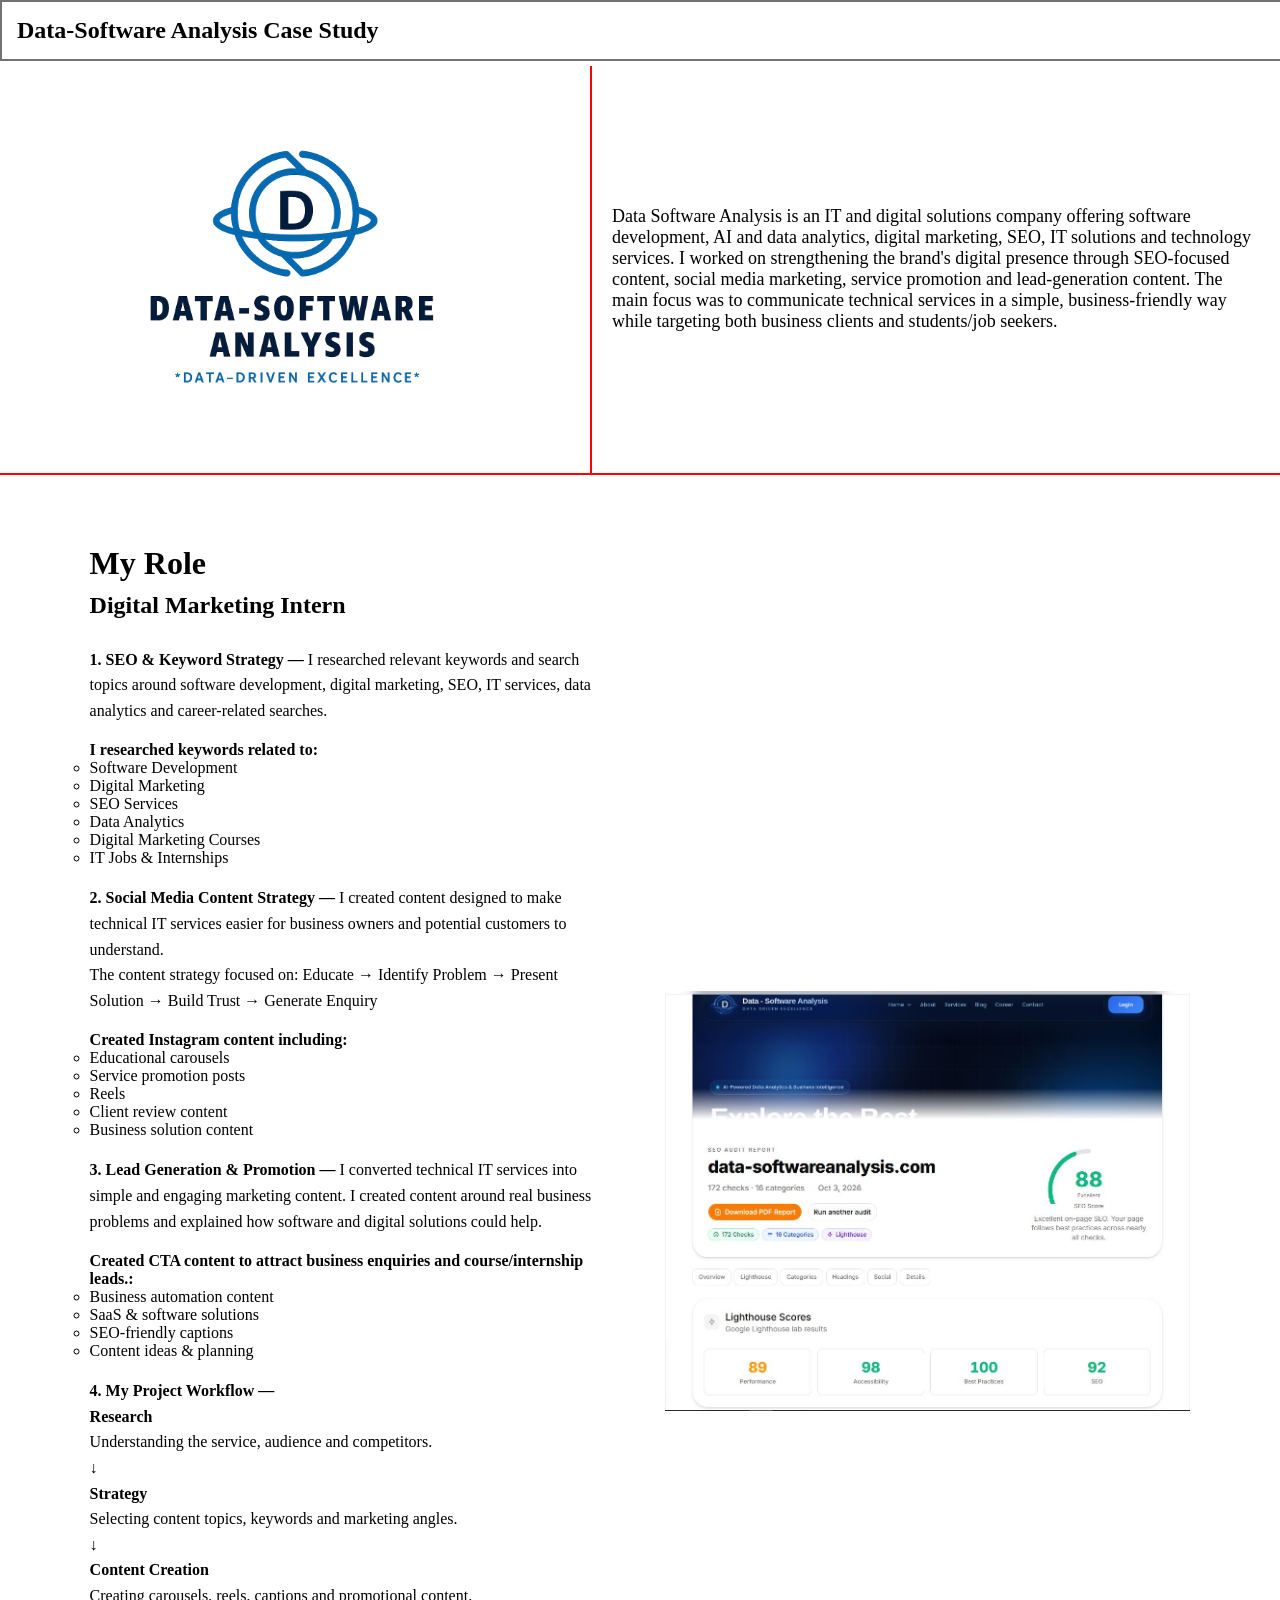
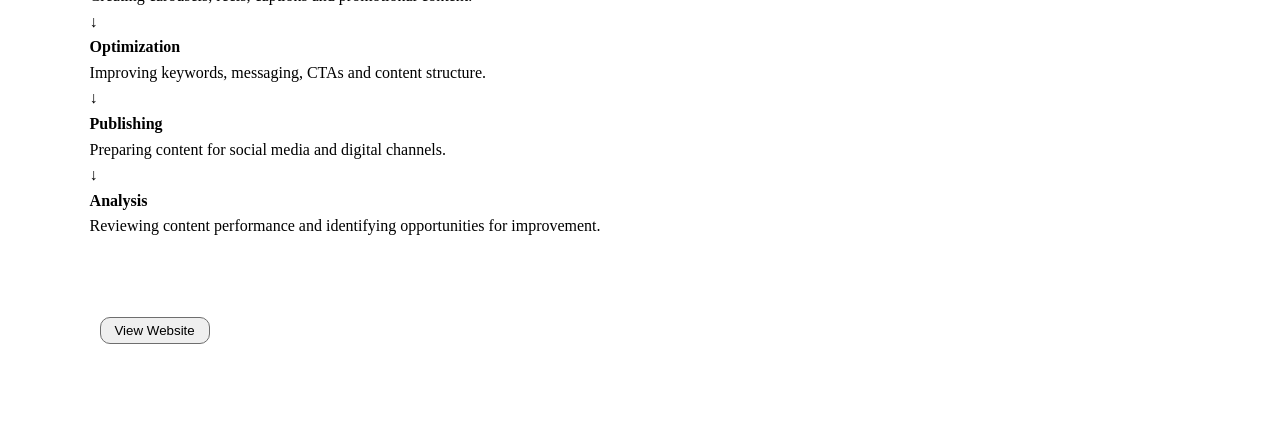
<file: DataSoftwareAnalysis.html>
<!DOCTYPE html>
<html lang="en">
    <head>
        <meta charset="UTF-8">
        <meta name="viewport" content="width=device-width, initial-scale=1.0">
        <title>Data-Software Analysis Case Study</title>
        <link rel="stylesheet" href="Style.css">
    </head>
    <body>
        <section class="Grace-hero">
            <h1>Data-Software Analysis Case Study </h1>
            <div class="Grace-content">
                <img src="./Assets/Img/DSA logo.png" alt="data-software analysis"
                    style="width: 550px; height: auto;">
                <p>
                    Data Software Analysis is an IT and digital solutions
                    company offering software development, AI and data
                    analytics, digital marketing, SEO, IT solutions and
                    technology services.

                    I worked on strengthening the brand's digital presence
                    through SEO-focused content, social media marketing, service
                    promotion and lead-generation content.

                    The main focus was to communicate technical services in a
                    simple, business-friendly way while targeting both business
                    clients and students/job seekers.
                </p>
            </div>
        </section>

        <section class="SEO-audit">

            <div class="seo-text">

                <h2>My Role</h2>
                <h3>Digital Marketing Intern</h3>

                <p>
                    <strong>1. SEO & Keyword Strategy —</strong>
                    I researched relevant keywords and search topics around
                    software development, digital marketing, SEO, IT services,
                    data analytics and career-related searches.
                    <ol> <strong>I researched keywords related to:</strong>
                        <li type="circle"> Software Development </li>
                        <li type="circle"> Digital Marketing </li>
                        <li type="circle"> SEO Services </li>
                        <li type="circle"> Data Analytics </li>
                        <li type="circle"> Digital Marketing Courses </li>
                        <li type="circle"> IT Jobs & Internships </li>
                    </ol>

                </p>

                <p>
                    <strong>2. Social Media Content Strategy —</strong>
                    I created content designed to make technical IT services
                    easier for business owners and potential customers to
                    understand.
                    <br> The content strategy focused on:
                    Educate → Identify Problem → Present Solution → Build Trust
                    → Generate Enquiry
                    <ol> <strong>Created Instagram content including:</strong>
                        <li type="circle"> Educational carousels </li>
                        <li type="circle"> Service promotion posts </li>
                        <li type="circle"> Reels </li>
                        <li type="circle"> Client review content </li>
                        <li type="circle"> Business solution content </li>
                    </ol>
                </p>

                <p>
                    <strong>3. Lead Generation & Promotion —</strong>
                    I converted technical IT services into simple and engaging
                    marketing content. I created content around real business
                    problems and explained how software and digital solutions
                    could help.
                    <ol> <strong>Created CTA content to attract business
                            enquiries and course/internship leads.:</strong>
                        <li type="circle"> Business automation content </li>
                        <li type="circle"> SaaS & software solutions </li>
                        <li type="circle"> SEO-friendly captions </li>
                        <li type="circle"> Content ideas & planning </li>
                    </ol>
                </p>

                <p>
                    <strong>4. My Project Workflow —</strong>
                   <br> <strong>Research</strong> <br>

                    Understanding the service, audience and competitors.
                    <br>
                    ↓
                    <br>
                    <strong> Strategy </strong> 
                    <br>
                    Selecting content topics, keywords and marketing angles.
                    <br>
                    ↓
                    <br>
                    <strong> Content Creation </strong> 
                    <br>
                    Creating carousels, reels, captions and promotional content.
                    <br>
                    ↓
                    <br>
                   <strong> Optimization </strong> 
                    <br>
                    Improving keywords, messaging, CTAs and content structure.
                    <br>
                    ↓
                    <br>
                    <strong> Publishing </strong> 
                    <br>
                    Preparing content for social media and digital channels.
                    <br>
                    ↓
                    <br>
                   <strong> Analysis </strong> 
                    <br>
                    Reviewing content performance and identifying opportunities
                    for improvement.
                </p>

            </div>

            <div class="Grace-seo-img">
                <img src="./Assets/Img/Data Soft Seo Audit.JPG"
                    alt="Data-Software Analysis SEO Audit">
            </div>
            <button class="btn">
                <a href="https://data-softwareanalysis.com/" target="_blank">
                    View Website</a>
            </button>
        </section>

    </body>
</html>
</file>
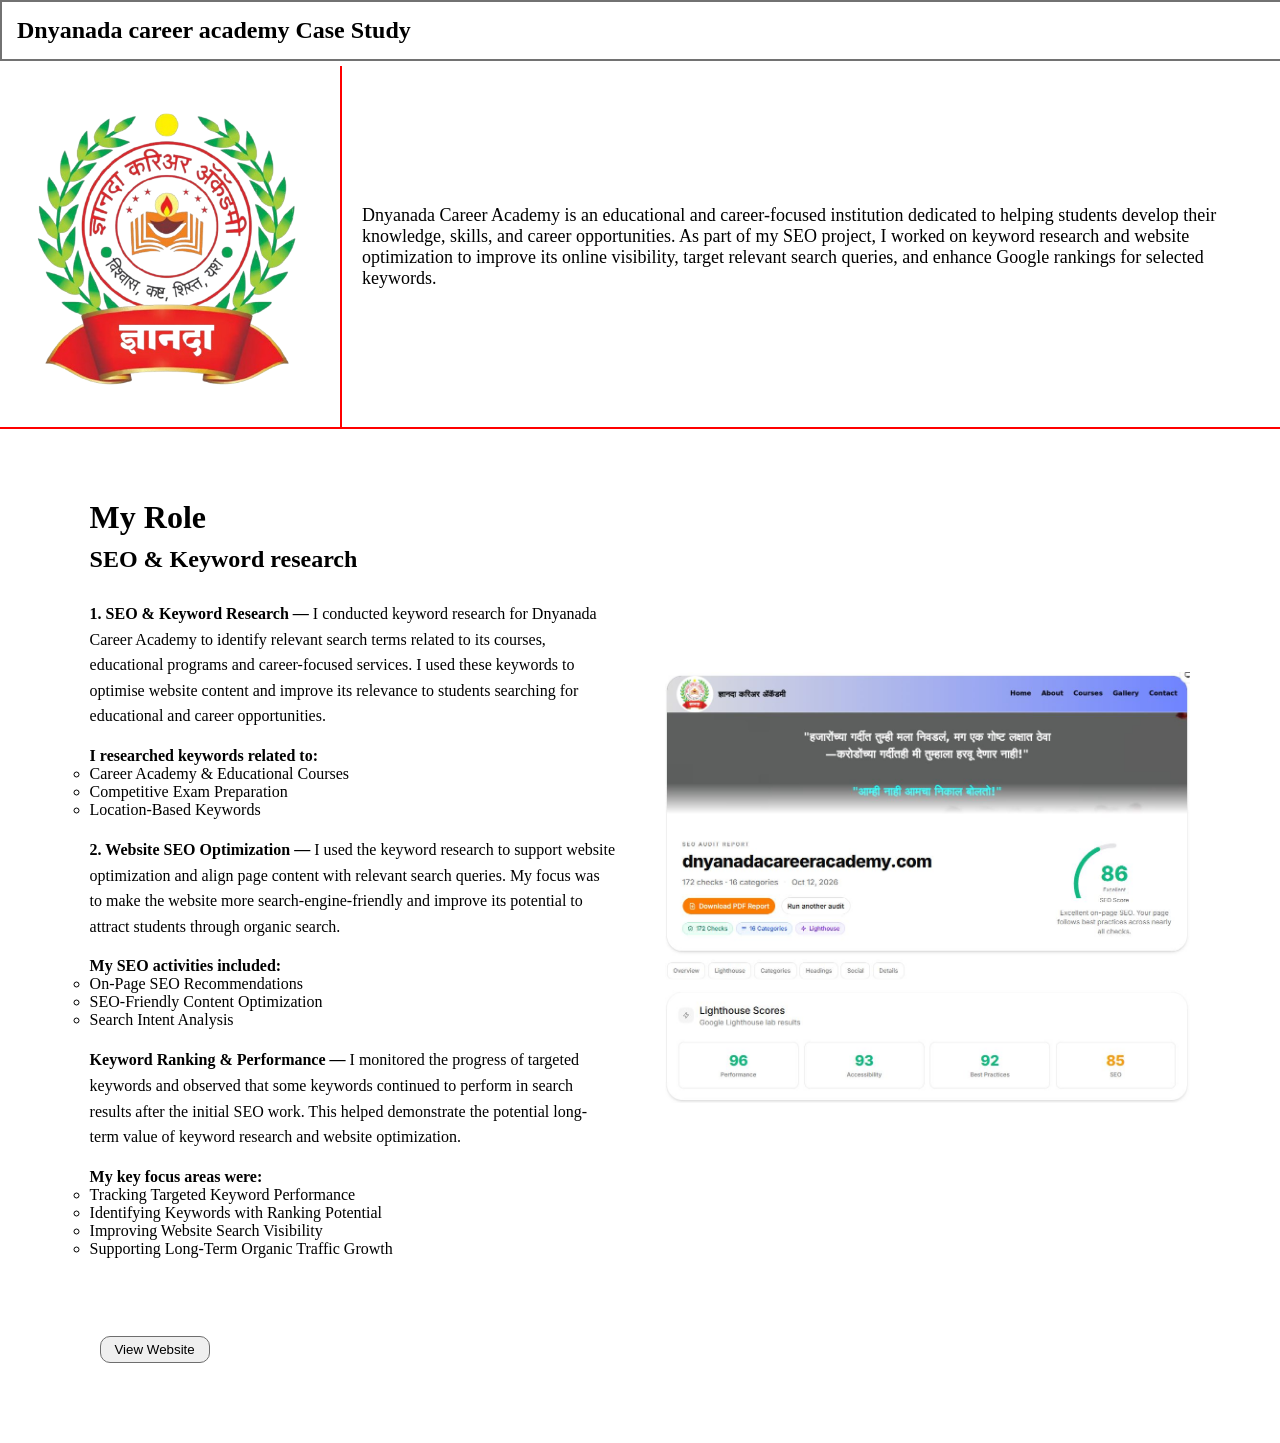
<file: Dnyandacareer.html>
<!DOCTYPE html>
<html lang="en">
    <head>
        <meta charset="UTF-8">
        <meta name="viewport" content="width=device-width, initial-scale=1.0">
        <title>Dnyanada career academy Case Study</title>
        <link rel="stylesheet" href="Style.css">
    </head>
    <body>
        <section class="Grace-hero">
            <h1>Dnyanada career academy Case Study </h1>
            <div class="Grace-content">
                <img src="./Assets/Img/Dnyanda career.png"
                    alt="Dnyanada Career Academy"
                    style="width: 300px; height: auto;">
                <p>
                    Dnyanada Career Academy is an educational and career-focused
                    institution dedicated to helping students develop their
                    knowledge, skills, and career opportunities. As part of my
                    SEO project, I worked on keyword research and website
                    optimization to improve its online visibility, target
                    relevant search queries, and enhance Google rankings for
                    selected keywords.
                </p>
            </div>
        </section>

        <section class="SEO-audit">

            <div class="seo-text">

                <h2>My Role</h2>
                <h3>SEO & Keyword research</h3>

                <p>
                    <strong>1. SEO & Keyword Research —</strong>
                    I conducted keyword research for Dnyanada Career Academy to
                    identify relevant search terms related to its courses,
                    educational programs and career-focused services. I used
                    these keywords to optimise website content and improve its
                    relevance to students searching for educational and career
                    opportunities.
                    <ol> <strong>I researched keywords related to:</strong>
                        <li type="circle"> Career Academy & Educational Courses
                        </li>
                        <li type="circle"> Competitive Exam Preparation </li>
                        <li type="circle"> Location-Based Keywords </li>
                    </ol>

                </p>

                <p>
                    <strong>2. Website SEO Optimization —</strong>
                    I used the keyword research to support website optimization
                    and align page content with relevant search queries.
                    My focus was to make the website more search-engine-friendly
                    and improve its potential to attract students through
                    organic search.
                    <ol> <strong>My SEO activities included:</strong>
                        <li type="circle"> On-Page SEO Recommendations </li>
                        <li type="circle"> SEO-Friendly Content Optimization
                        </li>
                        <li type="circle"> Search Intent Analysis </li>
                    </ol>
                </p>

                <p>
                    <strong>Keyword Ranking & Performance —</strong>
                    I monitored the progress of targeted keywords and observed
                    that some keywords continued to perform in search results
                    after the initial SEO work. This helped demonstrate the
                    potential long-term value of keyword research and website
                    optimization.
                    <ol> <strong>My key focus areas were:</strong>
                        <li type="circle"> Tracking Targeted Keyword Performance </li>
                        <li type="circle"> Identifying Keywords with Ranking Potential </li>
                        <li type="circle"> Improving Website Search Visibility </li>
                        <li type="circle"> Supporting Long-Term Organic Traffic Growth </li>
                    </ol>
                </p>
            </div>

            <div class="Grace-seo-img">
                <img src="./Assets/Img/Dnyanda seo audit.JPG"
                    alt="Dnyanada Career Academy SEO Audit">
            </div>
            <button class="btn">
                <a href="https://dnyanadacareeracademy.com/" target="_blank">
                    View Website</a>
            </button>
        </section>

    </body>
</html>
</file>
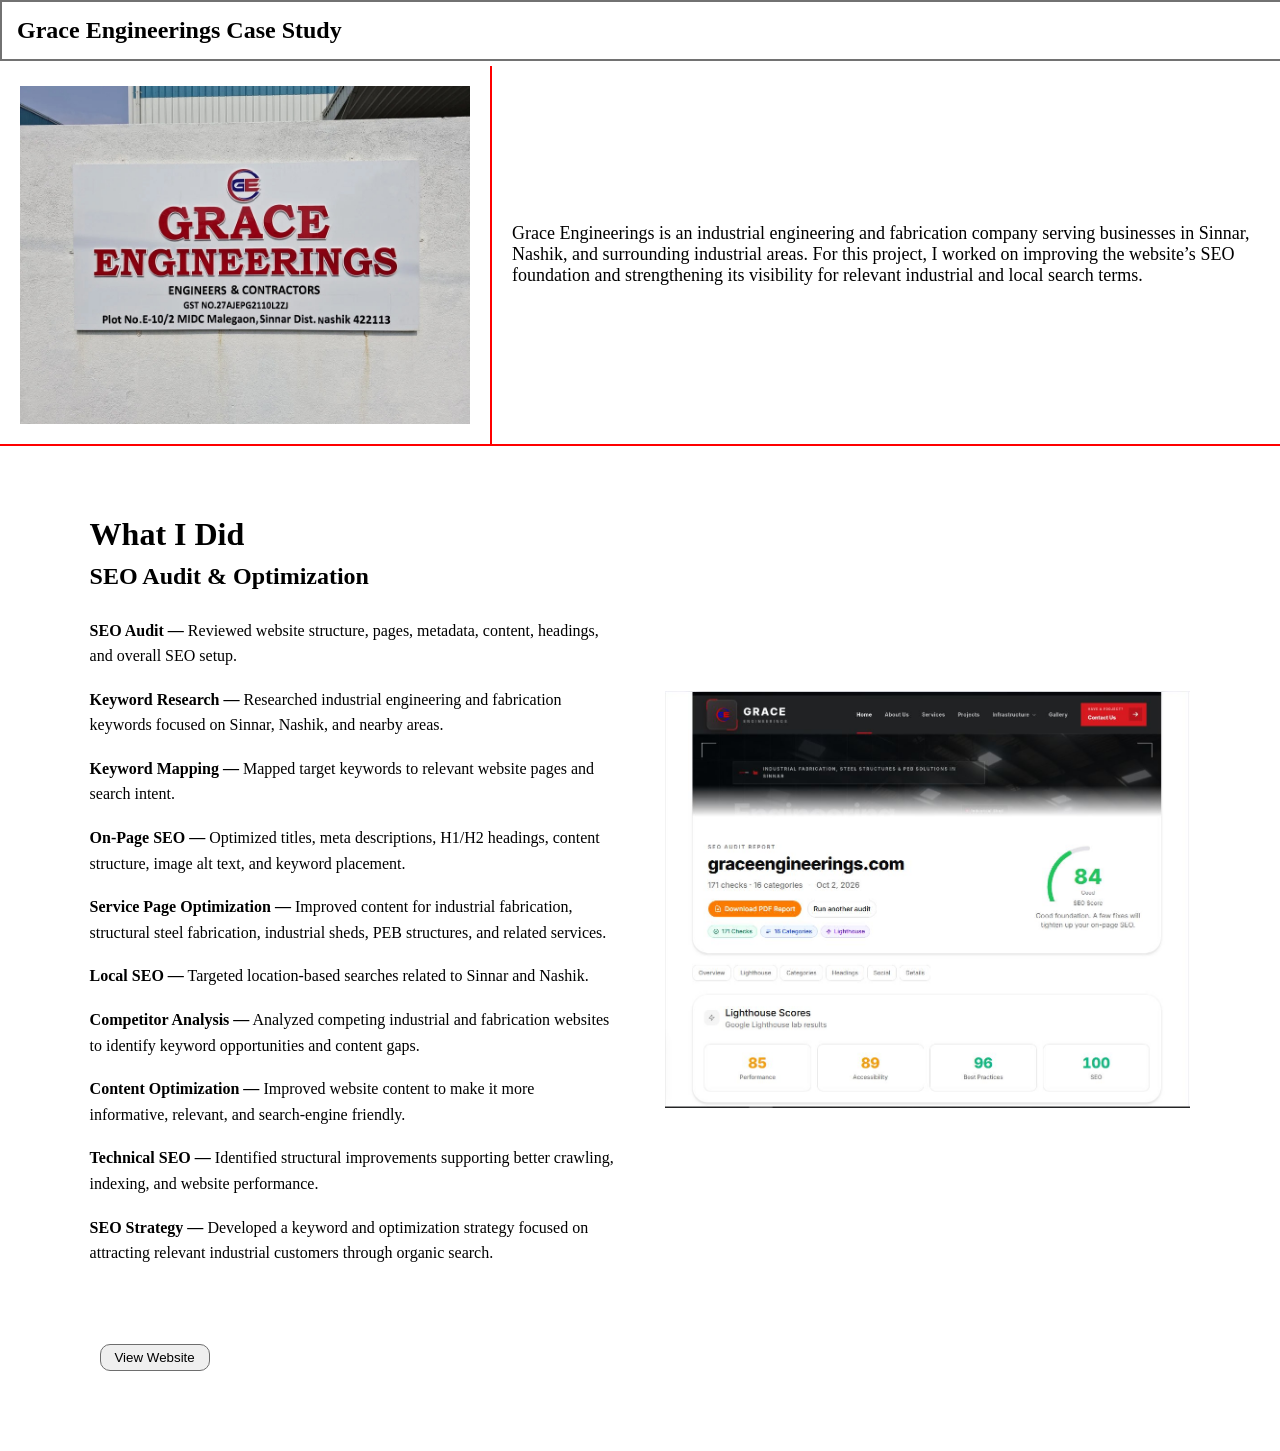
<file: Graceengineering.html>
<!DOCTYPE html>
<html lang="en">
    <head>
        <meta charset="UTF-8">
        <meta name="viewport" content="width=device-width, initial-scale=1.0">
        <title>Grace Engineerings Case Study</title>
        <link rel="stylesheet" href="Style.css">
    </head>
    <body>
        <section class="Grace-hero">
            <h1>Grace Engineerings Case Study </h1>
            <div class="Grace-content">
                <img src="./Assets/Img/25.jpg" alt="graceengineerings">
                <p>
                    Grace Engineerings is an industrial engineering and
                    fabrication
                    company serving businesses in Sinnar, Nashik, and
                    surrounding
                    industrial areas. For this project, I worked on improving
                    the
                    website’s SEO foundation and strengthening its visibility
                    for
                    relevant industrial and local search terms.
                </p>
            </div>
        </section>

    <section class="SEO-audit">

    <div class="seo-text">

        <h2>What I Did</h2>
        <h3>SEO Audit & Optimization</h3>

        <p>
            <strong>SEO Audit —</strong>
            Reviewed website structure, pages, metadata, content,
            headings, and overall SEO setup.
        </p>

        <p>
            <strong>Keyword Research —</strong>
            Researched industrial engineering and fabrication keywords
            focused on Sinnar, Nashik, and nearby areas.
        </p>

        <p>
            <strong>Keyword Mapping —</strong>
            Mapped target keywords to relevant website pages and search intent.
        </p>

        <p>
            <strong>On-Page SEO —</strong>
            Optimized titles, meta descriptions, H1/H2 headings,
            content structure, image alt text, and keyword placement.
        </p>

        <p>
            <strong>Service Page Optimization —</strong>
            Improved content for industrial fabrication, structural steel
            fabrication, industrial sheds, PEB structures, and related services.
        </p>

        <p>
            <strong>Local SEO —</strong>
            Targeted location-based searches related to Sinnar and Nashik.
        </p>

        <p>
            <strong>Competitor Analysis —</strong>
            Analyzed competing industrial and fabrication websites to
            identify keyword opportunities and content gaps.
        </p>

        <p>
            <strong>Content Optimization —</strong>
            Improved website content to make it more informative,
            relevant, and search-engine friendly.
        </p>

        <p>
            <strong>Technical SEO —</strong>
            Identified structural improvements supporting better
            crawling, indexing, and website performance.
        </p>

        <p>
            <strong>SEO Strategy —</strong>
            Developed a keyword and optimization strategy focused on
            attracting relevant industrial customers through organic search.
        </p>

    </div>


    <div class="Grace-seo-img">
        <img src="./Assets/Img/Grace Seo Audit.JPG" alt="Grace Engineerings SEO Audit">
    </div>
    <button class="btn">
        <a href="https://graceengineerings.com/" target="_blank"> View Website</a>
    </button>
</section>

    </body>
</html>
</file>
<file: Style.css>
* {
    margin: 0;
    padding: 0;
}

/* Navbar */
.contaner {
    border: 1px solid black;
    text-align: center;
    margin-top: auto;
}

.contaner h3 {
    text-align: center;
    font-size: 25px;
    font-family: 'Franklin Gothic Medium', 'Arial Narrow', Arial, sans-serif;
    padding: 10px 20px 10px;
}

.Navbar {
    background-color: black;
    border: 5px;

}

.Navbar ul {
    overflow: auto;
    margin: 0;
    padding: 0;
    display: flex;
    justify-content: center;
    align-items: center;
    list-style: none;
}

.Navbar li:hover {
    color: rgb(0, 0, 0);
    background-color: rgb(116, 116, 117);
    /* text-transform: uppercase; */
    transform: scale(1.1);

}


.Navbar li {

    /* float: left; */
    /* display: flex; */
    /* justify-content: center; */
    text-align: center;
    list-style: none;
    margin: 5px 1px;
    padding: 10px 20px 10px;
    background-color: black;
    border: 1px solid rgb(3, 3, 3);
    border-right: 1px solid wheat;
    border-left: 1px solid wheat;
}

.Navbar li a {
    color: aliceblue;
    text-decoration: none;
    display: inline-block;
    transition: all 0.3s ease;
}

/* TABLETS */
@media (max-width: 900px) {
    .contaner {
        padding: 16px 4%;
        flex-wrap: wrap;
    }

    .contaner h3 {
        font-size: 20px;
    }

    .Navbar ul {
        gap: 16px;
    }

    .Navbar a {
        font-size: 14px;
    }

    .first-section {
        padding: 50px 5%;
    }

    .box-main {
        gap: 30px;
    }

    .small-text {
        font-size: 15px;
        line-height: 1.8;
    }

    .secondhalf img {
        max-width: 320px;
    }
}

/* MOBILE PHONES */
@media (max-width: 600px) {
    /* HEADER */
    .contaner {
        flex-direction: column;
        align-items: center;
        gap: 1px;
        padding: 1px 1px;
    }

    .contaner h3 {
        font-size: 21px;
        text-align: center;
        white-space: normal;
    }


       /* NAVIGATION CAN SCROLL HORIZONTALLY */
    .Navbar {
        width: 100%;
        max-width: 1000%;
        overflow-x: auto;
        scrollbar-width: none;
    }

    .Navbar::-webkit-scrollbar {
        display: none;
    }

    .Navbar ul {
        display: flex;
        flex-wrap: nowrap;
        justify-content: flex-start;
        gap: 1%;
        width: max-content;
        min-width: 100%;
        padding: 2px 1px 1px;
    }

    .Navbar li {
        flex-shrink: 0;
    }

    .Navbar a {
        font-size: 15px;
        white-space: nowrap;
    }

    /* HERO LAYOUT */
    .first-section {
        padding: 35px 20px;
    }

    .box-main {
        flex-direction: column-reverse;
        align-items: center;
        gap: 28px;
    }

    .firsthalf {
        width: 100%;
        flex: 1 1 auto;
    }

    .hero-heading {
        text-align: center;
    }

    .hero-heading h1 {
        font-size: clamp(34px, 9vw, 44px);
        margin-bottom: 10px;
    }

    .hero-heading p {
        font-size: 15px;
        line-height: 1.7;
        margin-bottom: 22px;
    }

    .small-text {
        font-size: 15px;
        line-height: 1.8;
        text-align: center;
    }

    /* IMAGE ABOVE TEXT */
    .secondhalf {
        width: 100%;
        flex: 0 1 auto;
    }

    .secondhalf img {
        width: 75%;
        max-width: 2800px;
        aspect-ratio: 6 / 5;
        height: auto;
        border-radius: 16px;
    }
}

/* SMALL PHONES */
@media (max-width: 360px) {
    .contaner h3 {
        font-size: 19px;
    }

    .Navbar ul {
        gap: 16px;
    }

    .Navbar a {
        font-size: 13px;
    }

    .first-section {
        padding: 28px 16px;
    }

    .hero-heading h1 {
        font-size: 32px;
    }

    .hero-heading p,
    .small-text {
        font-size: 14px;
    }

    .secondhalf img {
        width: 85%;
    }
}

/* for selection code  */
/* Hero Section */
.first {
    min-height: 20vh;
    display: flex;
    align-items: center;
    padding: 50px 2%;
}

.box-main {
    width: 100%;
    display: flex;
    align-items: center;
    justify-content: space-between;
    gap: 60px;
    font-family: 'Franklin Gothic Medium', 'Arial Narrow', Arial, sans-serif;
}

/* SEO & Digital Marketing */
.digital_marketing {
    padding: 10px;
    margin: 10px;
    text-align: center;
    font-family: 'Franklin Gothic Medium', 'Arial Narrow', Arial, sans-serif;
    font-size: 16px;
    font-style: italic;
}

.digital_marketing p {
    padding: 5px;
    margin-top: 15px;
    font-size: 18px;
    text-align: center;
    font-family: 'Franklin Gothic Medium', 'Arial Narrow', Arial, sans-serif;
    font-style: oblique;
    font-size: 16px
}

.work-sections h2{
font-size: 20px;
padding: 10px;
margin: 5px;
text-align: center;
font-style: italic;

}
/* Why Hire me */

.why-hire {
    width: 100%;
    padding: 70px 6%;
    background: #f7f7f7;
    box-sizing: border-box;
}

.why-hire-header {
    text-align: center;
    max-width: 750px;
    margin: 0 auto 45px;
}

.why-hire-header h2 {
    font-size: 38px;
    margin-bottom: 15px;
}

.why-hire-header p {
    font-size: 17px;
    line-height: 1.7;
    color: #666;
}

.why-hire-container {
    display: grid;
    grid-template-columns: repeat(4, 1fr);
    gap: 25px;
    max-width: 1300px;
    margin: auto;
}

.hire-card {
    background: white;
    padding: 30px 25px;
    border-radius: 15px;
    text-align: center;
    transition: 0.3s ease;
    border: 1px solid #e5e5e5;
}

.hire-card:hover {
    transform: translateY(-8px);
    box-shadow: 0 15px 35px rgba(0, 0, 0, 0.10);
}

.hire-icon {
    font-size: 38px;
    margin-bottom: 15px;
}

.hire-card h3 {
    font-size: 23px;
    margin-bottom: 12px;
}

.hire-card p {
    color: #666;
    line-height: 1.6;
    font-size: 15px;
    min-height: 95px;
}

.skills {
    display: flex;
    flex-wrap: wrap;
    justify-content: center;
    gap: 8px;
    margin-top: 20px;
}

.skills span {
    background: #f0f0f0;
    padding: 7px 11px;
    border-radius: 20px;
    font-size: 12px;
}

/* Tablet */
@media (max-width: 1000px) {
    .why-hire-container {
        grid-template-columns: repeat(2, 1fr);
    }
}

/* Mobile */
@media (max-width: 600px) {
    .why-hire {
        padding: 50px 5%;
    }

    .why-hire-header h2 {
        font-size: 30px;
    }

    .why-hire-container {
        grid-template-columns: 1fr;
    }

    .hire-card p {
        min-height: auto;
    }
}

/* =========================
   PROJECT SECTION
========================= */

.projects-section {
    width: 100%;
    padding: 80px 8%;
    background: #f7f7f7;
    box-sizing: border-box;
}


/* Heading */

.projects-heading h2 {
    font-size: 42px;
    margin: 0 0 15px;
    font-weight: 700;
}

.projects-heading>p:last-child {
    font-size: 16px;
    line-height: 1.7;
    color: #666;
}


/* =========================
   CARD CONTAINER
========================= */

.project-container {
     display: grid;
    grid-template-columns: repeat(3, 1fr);
    gap: 10px;
    max-width: 1300px;
    margin: auto;
}


/* =========================
   PROJECT CARD
========================= */

.project-card {
    background: #ffffff;
    border-radius: 20px;
    overflow: hidden;
    border: 1px solid #575656;

    transition: transform 0.35s ease,
        box-shadow 0.35s ease;
}

.project-card:hover {
    transform: translateY(-10px);

    box-shadow: 0 20px 45px rgba(0, 0, 0, 0.12);
}


/* =========================
   PROJECT IMAGE AREA
========================= */

.project-image {
    height: 250px;

    display: flex;
    align-items: flex-start;
    justify-content: flex-start;

    padding: 10px;

    box-sizing: border-box;

    position: relative;
    overflow: hidden;
}



/* Image category */

.project-image span {
    background: rgba(133, 132, 132, 0.15);

    border: 1px solid rgba(0, 0, 0, 0.3);

    color: rgb(17, 17, 17);

    padding: 8px 14px;

    border-radius: 30px;

    font-size: 11px;

    letter-spacing: 1.5px;

    font-weight: 700;

    backdrop-filter: blur(8px);
}


/* =========================
   CARD CONTENT
========================= */

.project-content {
    padding: 30px;
}

.project-category {
    font-size: 12px;

    letter-spacing: 2px;

    font-weight: 700;

    margin: 0 0 10px;

    color: #777;
}

.project-content h3 {
    font-size: 28px;

    margin: 0 0 12px;

    font-weight: 700;
}

.project-description {
    color: #666;

    font-size: 15px;

    line-height: 1.7;

    margin-bottom: 22px;
}


/* =========================
   SKILLS
========================= */

.project-skills {
    display: flex;

    flex-wrap: wrap;

    gap: 8px;

    margin-bottom: 25px;
}

.project-skills span {
    font-size: 12px;

    padding: 7px 11px;

    border: 1px solid #ddd;

    border-radius: 20px;

    color: #555;

    background: #fafafa;
}


/* =========================
   BUTTON
========================= */

.project-btn {
    display: inline-flex;

    align-items: center;

    gap: 10px;

    text-decoration: none;

    color: #111;

    font-weight: 700;

    font-size: 14px;

    transition: gap 0.3s ease;
}

.project-btn span {
    font-size: 20px;

    transition: transform 0.3s ease;
}

.project-btn:hover {
    gap: 15px;
}

.project-btn:hover span {
    transform: translateX(5px);
}


/* =========================
   RESPONSIVE
========================= */

@media (max-width: 800px) {

    .project-container {
        grid-template-columns: 1fr;
    }

    .projects-heading h2 {
        font-size: 34px;
    }

}


@media (max-width: 500px) {

    .projects-section {
        padding: 60px 5%;
    }

    .project-image {
        height: 200px;
    }

    .project-content {
        padding: 24px;
    }

    .project-content h3 {
        font-size: 24px;
    }

}

/* Left Side */
.firsthalf {
    width: 100%;
}

.hero-heading h1 {
    font-size: 55px;
    margin: 0;
    color: #111;
}

.hero-heading p {
    font-size: 18px;
    color: #555;
    margin-top: 10px;
    line-height: 1.6;
}

.small-text {
    font-size: 17px;
    line-height: 1.8;
    color: #444;
    margin-top: 30px;
}

/* Right Side */
.secondhalf {
    width: 40%;
    display: flex;
    justify-content: center;
    align-items: center;
}

.secondhalf img {
    width: 320px;
    height: 320px;
    object-fit: cover;
    justify-content: end;
    border-radius: 50%;
}

.first-section {
    padding: 1%;
    justify-content: center;
    margin: auto;
    background-color: antiquewhite;
}

/* Why should you hire me. */

.work-sections {
    padding: 1%;
    justify-content: center;
    margin: auto;
    text-align: left;
    font-size: 18px;
    font-family: 'Franklin Gothic Medium', 'Arial Narrow', Arial, sans-serif;
    background-color: rgb(216, 216, 216);
}

.work-sections p {
    padding: 5px;
    margin-top: 15px;
    font-size: 18px;
    font-family: 'Franklin Gothic Medium', 'Arial Narrow', Arial, sans-serif;
    font-style: oblique;
    font-size: 16px
}

/* for videos */
.video-portfolio {
    padding: 80px 8%;
    background: #111;
    color: white;
    text-align: center;
    overflow: hidden;
}

.video-portfolio h2 {
    font-size: 40px;
    margin-bottom: 10px;
}

.section-subtitle {
    color: #aaa;
    margin-bottom: 40px;
}

.video-slider {
    position: relative;
    max-width: 1100px;
    margin: auto;
    overflow: hidden;
}

.video-track {
    display: flex;
    gap: 25px;
    transition: transform 0.5s ease;
    text-align: center;
    overflow: hidden;
}

.video-card {
    min-width: 350px;
    background: #1c1c1c;
    border-radius: 15px;
    padding: 12px;
    box-sizing: border-box;
    /* text-align: left;
    overflow: hidden; */
}

.video-card video {
    width: 100%;
    height: 650px;
    object-fit: cover;
    border-radius: 10px;
    display: block;
}

.video-card h3 {
    margin: 15px 5px 5px;
    font-size: 20px;
    text-align: center;
}

.video-card p {
    margin: 0 5px 10px;
    color: #aaa;
    text-align: center;
}

.slider-btn {
    position: absolute;
    top: 50%;
    transform: translateY(-50%);

    width: 45px;
    height: 45px;

    border: none;
    border-radius: 50%;

    background: white;
    color: black;

    font-size: 20px;
    cursor: pointer;

    z-index: 100;
}

.prev {
    left: -60px;
}

.next {
    right: -60px;
}

.slider-btn:hover {
    transform: translateY(-50%) scale(1.1);
}

/* for logo images */
/* ================================
   SOFTWARE SECTION
================================ */

.softwares {

    width: 100%;

    padding: 60px 0;

    overflow: hidden;

}


/* HEADING */

.softwares h2 {

    text-align: center;

    margin-bottom: 40px;

}


/* ================================
   CAROUSEL
================================ */

.software-carousel {

    width: 100%;

    overflow: hidden;

}


/* ================================
   MOVING TRACK
================================ */

.software-track {

    display: flex;

    width: max-content;

    gap: 40px;

    animation: softwareMove 20s linear infinite;

}


/* ================================
   LOGO CARD
================================ */

.software-card {

    width: 150px;

    height: 120px;

    flex-shrink: 0;

    display: flex;

    align-items: center;

    justify-content: center;

    background: white;

    border-radius: 15px;

    box-shadow: 0 5px 15px rgba(0, 0, 0, 0.12);

}



/* LOGO */

.software-card img {

    width: 90px;

    height: 90px;

    object-fit: contain;

}

/* ================================
   INFINITE ANIMATION
================================ */

@keyframes softwareMove {

    from {

        transform: translateX(0);

    }

    to {

        transform: translateX(calc(-50% - 20px));

    }

}


/* ================================
   HOVER = PAUSE
================================ */

.software-card {
    transition: transform 0.3s ease;
}

.software-card:hover {
    transform: scale(1.15);
    z-index: 5;
}


/* ================================
   MOBILE
================================ */

@media (max-width: 600px) {

    .software-track {

        gap: 20px;

        animation-duration: 15s;

    }


    .software-card {

        width: 120px;

        height: 100px;

    }


    .software-card img {

        width: 70px;

        height: 70px;

    }
}

/* Grace Engineering  */
.Grace-hero h1 {
    text-align: top;
    padding: 15px;
    border: 2px solid rgb(114, 114, 114);
    display: flex;
    box-sizing: content-box;
    width: 100%;
    

}

.Grace-hero img {
    width: 450px;
    display: flex;
    padding: 20px;
    align-items: flex-start;
    border-right: 2px solid red;
}

.Grace-hero p {
    text-align: left;
    font-size: 18px;
    margin: 5px;
    padding: 15px;
}

.Grace-content {
    display: flex;
    align-items: center;
    padding-top: 5px;
    justify-content: center;
    background: white;
    border-bottom: 2px solid red;
}

.SEO-audit {
    width: 100%;
    display: grid;
    grid-template-columns: 1fr 1fr;
    gap: 50px;
    padding: 70px 7%;
    box-sizing: border-box;
    align-items: center;
}

/* LEFT TEXT */
.seo-text {
    width: 100%;
    box-sizing: border-box;
}

.seo-text h2 {
    font-size: 32px;
    margin: 0 0 10px;
}

.seo-text h3 {
    font-size: 24px;
    margin: 0 0 28px;
}

.seo-text p {
    font-size: 16px;
    line-height: 1.6;
    margin: 0 0 18px;
}

.seo-text strong {
    font-weight: 700;
}


/* RIGHT IMAGE */
.Grace-seo-img {
    width: 100%;
    display: flex;
    justify-content: center;
    align-items: center;
}

.Grace-seo-img img {
    width: 100%;
    height: auto;
    display: block;
    object-fit: contain;
}


/* MOBILE */
@media (max-width: 768px) {

    .SEO-audit {
        grid-template-columns: 1fr;
        padding: 40px 5%;
        gap: 40px;
    }

    .seo-text h2 {
        font-size: 27px;
    }

    .seo-text h3 {
        font-size: 21px;
    }

    .seo-text p {
        font-size: 15px;
    }

    .Grace-seo-img {
        order: 2;
    }
}

.btn:hover {
    color: #6d6b6b;
    background-color: #ffffff;
}

.btn {
    width: 110px;
    border: 1px solid rgb(110, 110, 110);
    border-radius: 10px;
    margin: 10px;
    padding: 5px;

}

.btn a {
    text-decoration: none;
    color: #000000;
}

/* Juice up house */

.Roadmap-title{
    display: flex;
    margin: 15px;
    padding: 10px;
    align-items: center;
}

.Roadmaps {
    width: 100%;
    display: flex;
    align-items: stretch;
    padding: 50px 5%;
    box-sizing: border-box;
    background: #fff;
    border-bottom: 10px solid #06ca68;
}


/* =========================
   LEFT SIDE
========================= */

.roadmap-left {
    width: 30%;
    padding: 20px 40px 20px 0;
    box-sizing: border-box;
}

.roadmap-logo img {
    width: 180px;
    height: 180px;
    object-fit: contain;
    display: block;
    margin-bottom: 25px;
}

.roadmap-left h3 {
    font-size: 24px;
    margin: 0 0 15px;
    color: #222;
}

.roadmap-left p {
    font-size: 15px;
    line-height: 1.7;
    color: #666;
    margin: 0;
}


/* =========================
   VERTICAL LINE
========================= */

.roadmap-line {
    width: 2px;
    background: #06ca68;
    margin: 20px 40px;
}


/* =========================
   RIGHT SIDE
========================= */

.roadmap-right {
    flex: 1;
    padding: 20px 0;
}

.roadmap-right h2 {
    font-size: 32px;
    margin: 0 0 12px;
    color: #222;
}

.roadmap-intro {
    max-width: 750px;
    color: #666;
    font-size: 15px;
    line-height: 1.7;
    margin-bottom: 35px;
}


/* =========================
   ROADMAP STEPS
========================= */

.roadmap-step {
    display: flex;
    gap: 20px;
    margin-bottom: 28px;
    align-items: flex-start;
}

.roadmap-step > span {
    min-width: 42px;
    height: 42px;
    border: 2px solid #06ca68;
    border-radius: 50%;
    display: flex;
    align-items: center;
    justify-content: center;
    font-size: 13px;
    font-weight: bold;
    color: #06ca68;
}

.roadmap-step h4 {
    margin: 0 0 6px;
    font-size: 18px;
    color: #222;
}

.roadmap-step p {
    margin: 0;
    color: #666;
    font-size: 14px;
    line-height: 1.6;
}


/* =========================
   MOBILE
========================= */

@media (max-width: 768px) {

    .Roadmaps {
        flex-direction: column;
        padding: 40px 20px;
    }

    .roadmap-left {
        width: 100%;
        padding: 0 0 30px;
    }

    .roadmap-line {
        width: 100%;
        height: 2px;
        margin: 10px 0 30px;
    }

    .roadmap-right {
        width: 100%;
    }

    .roadmap-logo img {
        width: 140px;
        height: 140px;
    }

    .roadmap-right h2 {
        font-size: 26px;
    }
}

.Roadmap-title{
     padding: 1%;
    justify-content: center;
    text-align: center;
    margin: auto;
    font-size: 18px;
    font-family: 'Franklin Gothic Medium', 'Arial Narrow', Arial, sans-serif;
    font-style: italic;
    background-color: rgb(216, 216, 216);
}

.Roadmap-title p{
    padding: 5px;
    margin-top: 15px;
    font-size: 18px;
    text-align: center;
    font-family: 'Franklin Gothic Medium', 'Arial Narrow', Arial, sans-serif;
    font-style: italic;
    font-size: 16px
}

/* Cityspirit */

.Roadmaps2 {
    width: 100%;
    display: flex;
    align-items: stretch;
    padding: 50px 5%;
    box-sizing: border-box;
    background: #fff;
    border-bottom: 10px solid #08d3da;
}


/* =========================
   LEFT SIDE
========================= */

.roadmap-left {
    width: 30%;
    padding: 20px 40px 20px 0;
    box-sizing: border-box;
}

.roadmap-logo img {
    width: 180px;
    height: 180px;
    object-fit: contain;
    display: block;
    margin-bottom: 25px;
}

.roadmap-left h3 {
    font-size: 24px;
    margin: 0 0 15px;
    color: #222;
}

.roadmap-left p {
    font-size: 15px;
    line-height: 1.7;
    color: #666;
    margin: 0;
}


/* =========================
   VERTICAL LINE
========================= */

.roadmap-line2 {
    width: 3px;
    background: #08d3da;
    margin: 20px 40px;
}


/* =========================
   RIGHT SIDE
========================= */

.roadmap-right {
    flex: 1;
    padding: 20px 0;
}

.roadmap-right h2 {
    font-size: 32px;
    margin: 0 0 12px;
    color: #222;
}

.roadmap-intro {
    max-width: 750px;
    color: #666;
    font-size: 15px;
    line-height: 1.7;
    margin-bottom: 35px;
}


/* =========================
   ROADMAP STEPS
========================= */

.roadmap-step2 {
    display: flex;
    gap: 20px;
    margin-bottom: 28px;
    align-items: flex-start;
}

.roadmap-step2 > span {
    min-width: 42px;
    height: 42px;
    border: 2px solid #08d3da;
    border-radius: 50%;
    display: flex;
    align-items: center;
    justify-content: center;
    font-size: 13px;
    font-weight: bold;
    color: #08d3da;
}

.roadmap-step2 h4 {
    margin: 0 0 6px;
    font-size: 18px;
    color: #222;
}

.roadmap-step2 p {
    margin: 0;
    color: #666;
    font-size: 14px;
    line-height: 1.6;
}


/* ==============================
   TABLETS
================================ */

@media (max-width: 900px) {
    .Roadmaps2 {
        padding: 45px 4%;
        grid-template-columns: minmax(0, 0.85fr) 2px minmax(0, 1.4fr);
        gap: 25px;
    }

    .roadmap-logo img {
        max-width: 100%;
    }

    .roadmap-left h3 {
        font-size: 24px;
    }

    .roadmap-left p,
    .roadmap-intro {
        font-size: 15px;
        line-height: 1.75;
    }

    .roadmap-right2 h2 {
        font-size: 30px;
    }

    .roadmap-step2 {
        gap: 14px;
        margin-bottom: 25px;
    }

    .roadmap-step2 > span {
        flex-basis: 40px;
        width: 40px;
        height: 40px;
        font-size: 15px;
    }

    .roadmap-step2 h4 {
        font-size: 17px;
    }

    .roadmap-step2 p {
        font-size: 14px;
    }
}

/* ==============================
   MOBILE
================================ */

@media (max-width: 600px) {
    .Roadmaps2 {
        display: flex;
        flex-direction: column;
        gap: 30px;
        padding: 35px 20px;
        width: 100%;
    }

    /* PROJECT INTRO */
    .roadmap-left {
        width: 100%;
    }

    .roadmap-logo {
        margin-bottom: 20px;
    }

    .roadmap-logo img {
        width: 100%;
        max-width: 320px;
        margin: 0 auto;
        border-radius: 10px;
    }

    .roadmap-left h3 {
        font-size: 25px;
        margin-bottom: 12px;
    }

    .roadmap-left p {
        font-size: 15px;
        line-height: 1.8;
        margin-bottom: 18px;
    }

    /* BUTTON */
    .Roadmaps2 .btn {
        padding: 12px 18px;
        max-width: 100%;
    }

    /* HIDE VERTICAL DIVIDER */
    .roadmap-line2 {
        width: 100%;
        min-height: 0;
        height: 2px;
        flex: 0 0 2px;
        background: #08d3da;
        margin: 10px 0 30px;
    }

    /* ROADMAP CONTENT */
    .roadmap-right2 {
        width: 100%;
    }

    .roadmap-right2 h2 {
        font-size: 29px;
        line-height: 1.3;
        margin-bottom: 15px;
    }

    .roadmap-intro {
        font-size: 15px;
        line-height: 1.8;
        margin-bottom: 28px;
    }

    /* EACH STEP */
    .roadmap-step2 {
        display: flex;
        align-items: flex-start;
        gap: 13px;
        margin-bottom: 27px;
    }

    .roadmap-step2 > span {
        flex: 0 0 38px;
        width: 38px;
        height: 38px;
        font-size: 14px;
    }

    .roadmap-step2 > div {
        flex: 1;
        min-width: 0;
    }

    .roadmap-step2 h4 {
        font-size: 17px;
        line-height: 1.5;
        margin: 2px 0 8px;
    }

    .roadmap-step2 p {
        font-size: 14px;
        line-height: 1.8;
    }
}

/* ==============================
   SMALL PHONES
================================ */

@media (max-width: 360px) {
    .Roadmaps2 {
        padding: 28px 15px;
        gap: 24px;
    }

    .roadmap-left h3 {
        font-size: 22px;
    }

    .roadmap-right2 h2 {
        font-size: 26px;
    }

    .roadmap-step2 {
        gap: 10px;
    }

    .roadmap-step2 > span {
        flex-basis: 34px;
        width: 34px;
        height: 34px;
        font-size: 13px;
    }

    .roadmap-step2 h4 {
        font-size: 16px;
    }

    .roadmap-step2 p {
        font-size: 13px;
    }
}

.Roadmap-title{
     padding: 1%;
    justify-content: center;
    text-align: center;
    margin: auto;
    font-size: 18px;
    font-family: 'Franklin Gothic Medium', 'Arial Narrow', Arial, sans-serif;
    font-style: italic;
    background-color: rgb(216, 216, 216);
}

.Roadmap-title p{
    padding: 5px;
    margin-top: 15px;
    font-size: 18px;
    text-align: center;
    font-family: 'Franklin Gothic Medium', 'Arial Narrow', Arial, sans-serif;
    font-style: italic;
    font-size: 16px
}

/* Certificate and experinece */


/* ===== SECTION ===== */
.credentials-section {
    width: 100%;
    padding: 70px 5%;
    box-sizing: border-box;
    background-color: #fafafa;
    font-family: Arial, sans-serif;
    color: #222;
}

.credentials-header {
    margin-bottom: 35px;
    text-align: center;
    font-family: 'Franklin Gothic Medium', 'Arial Narrow', Arial, sans-serif;
    font-style: italic;
}

.section-tag {
    color: #3f3c3c;
    font-size: 11px;
    font-weight: 700;
    letter-spacing: 2px;
}

.credentials-header h2 {
    font-size: clamp(27px, 3vw, 38px);
    margin: 12px 0;
}

.credentials-header p {
    color: #777;
    font-size: 15px;
    line-height: 1.7;
    margin: 0;
}

/* ===== GRID ===== */
.credentials-grid {
    display: grid;
    grid-template-columns: repeat(3, minmax(0, 1fr));
    gap: 18px;
    width: 100%;
}

/* ===== CARD ===== */
.credential-card {
    position: relative;
    background: #fff;
    border: 1px solid #e6e6e6;
    padding: 27px;
    min-width: 0;
    box-sizing: border-box;
    display: flex;
    flex-direction: column;
    min-height: 400px;
    overflow: hidden;
    transition: transform 0.3s ease, box-shadow 0.3s ease;
}

/* Red top accent */
.credential-card::before {
    content: "";
    position: absolute;
    top: 0;
    left: 0;
    width: 95px;
    height: 3px;
    background: linear-gradient(to right, #2e2e2e, #969595, transparent);
}

.credential-card:hover {
    transform: translateY(-5px);
    box-shadow: 0 12px 30px rgba(0, 0, 0, 0.07);
}

/* ===== TOP LABELS ===== */
.credential-top {
    display: flex;
    justify-content: space-between;
    align-items: center;
    gap: 10px;
    margin-bottom: 30px;
}

.credential-number {
    color: #4e4e4e;
    font-size: 12px;
    font-weight: 800;
    letter-spacing: 1px;
}

.verified-badge {
    background: #f6f6f6;
    border: 1px solid #e5e5e5;
    color: #666;
    font-size: 9px;
    font-weight: 700;
    padding: 7px 9px;
    white-space: nowrap;
}

.verified-badge::first-letter {
    color: #19a64a;
}

/* ===== ICON ===== */
.credential-icon {
    width: 60px;
    height: 60px;
    display: flex;
    align-items: center;
    justify-content: center;
    background: #fff4f4;
    border: 1px solid #ffd1d3;
    color: #979696;
    font-size: 29px;
    margin-bottom: 20px;
}

/* Short line beside icon */
.credential-icon::after {
    content: "";
    position: absolute;
    width: 40px;
    height: 1px;
    background: #6e6e6e;
    margin-left: 110px;
}

/* ===== CONTENT ===== */
.credential-category {
    color: #999;
    font-size: 9px;
    font-weight: 800;
    letter-spacing: 1px;
    margin-bottom: 10px;
}

.credential-card h3 {
    font-size: 21px;
    line-height: 1.35;
    margin: 0 0 10px;
    overflow-wrap: anywhere;
}

.credential-description {
    color: #777;
    font-size: 13px;
    line-height: 1.8;
    margin: 0 0 25px;
}

/* ===== FOOTER ===== */
.credential-footer {
    display: flex;
    align-items: center;
    justify-content: space-between;
    flex-wrap: wrap;
    gap: 12px;
    border-top: 1px solid #e8e8e8;
    padding-top: 17px;
    margin-top: auto;
}

.file-label {
    color: #999;
    font-size: 9px;
    font-weight: 700;
    letter-spacing: 0.5px;
}

.credential-button {
    display: inline-block;
    background: #171717;
    color: #fff;
    padding: 13px 15px;
    text-decoration: none;
    font-size: 10px;
    font-weight: 700;
    transition: background 0.3s ease;
}

.credential-button:hover {
    background: #5f5f5f;
}

/* ===== TABLET ===== */
@media (max-width: 1000px) {
    .credentials-grid {
        grid-template-columns: repeat(2, minmax(0, 1fr));
    }
}

/* ===== MOBILE ===== */
@media (max-width: 600px) {
    .credentials-section {
        padding: 45px 18px;
    }

    .credentials-grid {
        grid-template-columns: 1fr;
    }

    .credential-card {
        padding: 24px;
        min-height: 370px;
    }

    .credentials-header h2 {
        font-size: 28px;
    }
}
</file>
